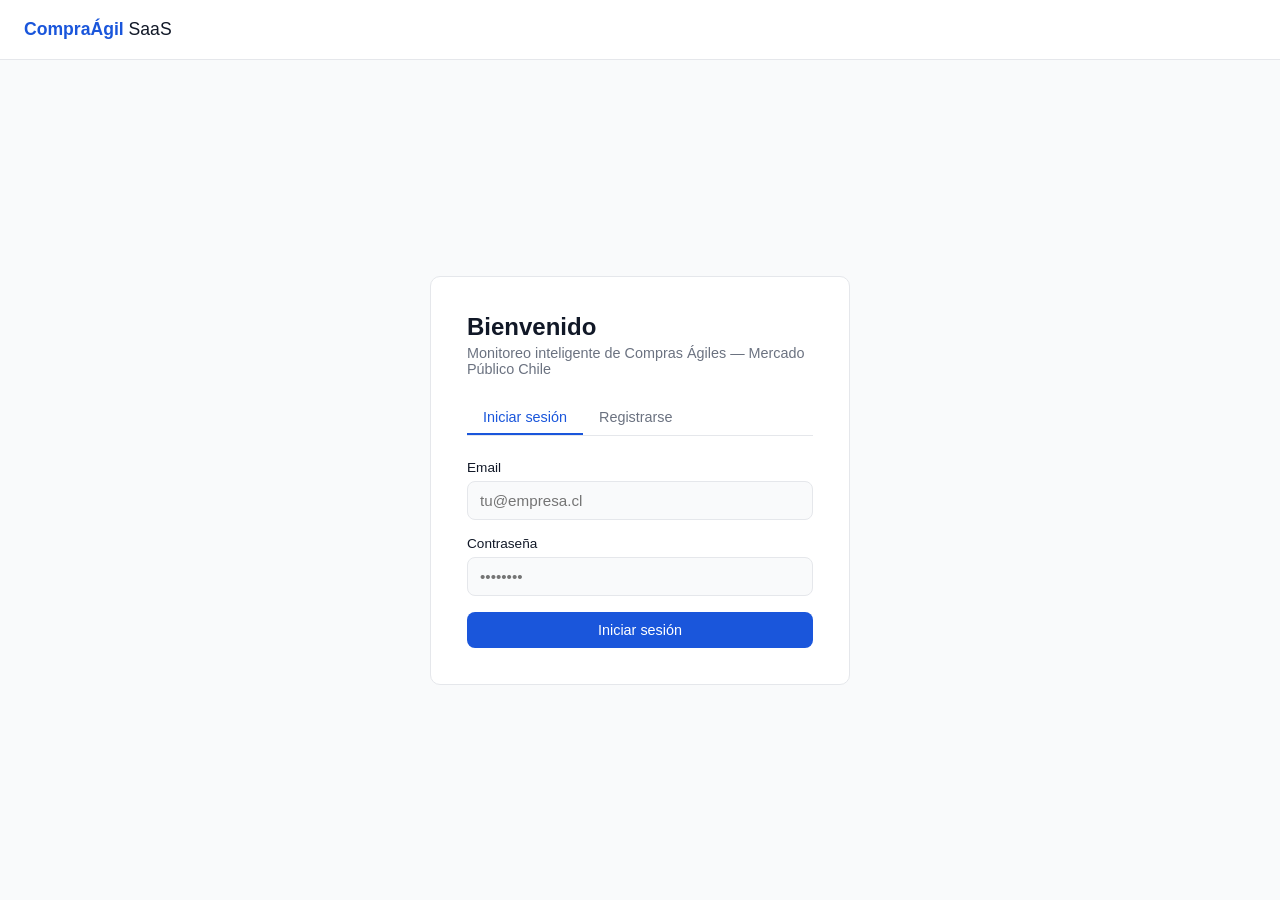
<file: app/static/index.html>
<!DOCTYPE html>
<html lang="es">
<head>
  <meta charset="UTF-8" />
  <meta name="viewport" content="width=device-width, initial-scale=1.0" />
  <title>CompraÁgil SaaS — Mercado Público</title>
  <link rel="icon" href="data:image/svg+xml,<svg xmlns='http://www.w3.org/2000/svg' viewBox='0 0 100 100'><text y='.9em' font-size='90'>🛒</text></svg>">
  <style>
    :root {
      --primary: #1a56db;
      --primary-dark: #1240aa;
      --success: #0e9f6e;
      --warning: #c27803;
      --danger: #e02424;
      --bg: #f9fafb;
      --card: #ffffff;
      --border: #e5e7eb;
      --text: #111827;
      --muted: #6b7280;
      --radius: 10px;
    }
    * { box-sizing: border-box; margin: 0; padding: 0; }
    body { font-family: -apple-system, BlinkMacSystemFont, "Segoe UI", Roboto, sans-serif; background: var(--bg); color: var(--text); min-height: 100vh; }

    nav { background: var(--card); border-bottom: 1px solid var(--border); padding: 0 24px; height: 60px; display: flex; align-items: center; justify-content: space-between; position: sticky; top: 0; z-index: 100; }
    .nav-brand { font-weight: 700; font-size: 1.1rem; color: var(--primary); }
    .nav-brand span { color: var(--text); font-weight: 400; }
    .nav-actions { display: flex; gap: 10px; align-items: center; }
    .nav-user { font-size: .85rem; color: var(--muted); }

    .page { display: none; }
    .page.active { display: block; }

    .auth-wrap { min-height: calc(100vh - 60px); display: flex; align-items: center; justify-content: center; padding: 24px; }
    .auth-card { background: var(--card); border: 1px solid var(--border); border-radius: var(--radius); padding: 36px; width: 100%; max-width: 420px; }
    .auth-card h2 { margin-bottom: 4px; }
    .auth-card p { color: var(--muted); font-size: .9rem; margin-bottom: 24px; }
    .auth-tabs { display: flex; gap: 0; margin-bottom: 24px; border-bottom: 1px solid var(--border); }
    .auth-tab { padding: 8px 16px; cursor: pointer; font-size: .9rem; color: var(--muted); border-bottom: 2px solid transparent; transition: all .2s; }
    .auth-tab.active { color: var(--primary); border-bottom-color: var(--primary); }

    .form-group { margin-bottom: 16px; }
    label { display: block; font-size: .85rem; font-weight: 500; margin-bottom: 6px; }
    input, textarea, select { width: 100%; padding: 10px 12px; border: 1px solid var(--border); border-radius: 8px; font-size: .95rem; font-family: inherit; transition: border-color .2s; background: var(--bg); }
    input:focus, textarea:focus, select:focus { outline: none; border-color: var(--primary); box-shadow: 0 0 0 3px rgba(26,86,219,.1); }
    textarea { resize: vertical; min-height: 100px; }

    .btn { padding: 10px 20px; border-radius: 8px; border: none; font-size: .9rem; font-weight: 500; cursor: pointer; transition: all .2s; display: inline-flex; align-items: center; gap: 6px; }
    .btn-primary { background: var(--primary); color: #fff; }
    .btn-primary:hover { background: var(--primary-dark); }
    .btn-outline { background: transparent; color: var(--primary); border: 1px solid var(--primary); }
    .btn-outline:hover { background: rgba(26,86,219,.05); }
    .btn-sm { padding: 6px 12px; font-size: .8rem; }
    .btn-full { width: 100%; justify-content: center; }
    .btn:disabled { opacity: .6; cursor: not-allowed; }

    .dashboard { max-width: 1200px; margin: 0 auto; padding: 24px; }
    .dashboard-header { display: flex; align-items: center; justify-content: space-between; margin-bottom: 24px; }
    .dashboard-header h1 { font-size: 1.4rem; }

    .stats-grid { display: grid; grid-template-columns: repeat(auto-fit, minmax(160px, 1fr)); gap: 16px; margin-bottom: 24px; }
    .stat-card { background: var(--card); border: 1px solid var(--border); border-radius: var(--radius); padding: 20px; }
    .stat-card .value { font-size: 2rem; font-weight: 700; }
    .stat-card .label { color: var(--muted); font-size: .8rem; margin-top: 4px; }

    .tabs { display: flex; gap: 4px; margin-bottom: 16px; flex-wrap: wrap; }
    .tab { padding: 8px 16px; border-radius: 8px; cursor: pointer; font-size: .85rem; font-weight: 500; background: var(--card); border: 1px solid var(--border); color: var(--muted); transition: all .2s; }
    .tab.active { background: var(--primary); color: #fff; border-color: var(--primary); }

    .opp-list { display: flex; flex-direction: column; gap: 12px; }
    .opp-card { background: var(--card); border: 1px solid var(--border); border-radius: var(--radius); padding: 20px; transition: box-shadow .2s; }
    .opp-card:hover { box-shadow: 0 2px 12px rgba(0,0,0,.08); }
    .opp-header { display: flex; align-items: flex-start; justify-content: space-between; gap: 12px; }
    .opp-title { font-weight: 600; font-size: .95rem; margin-bottom: 4px; }
    .opp-org { color: var(--muted); font-size: .85rem; }
    .opp-meta { display: flex; gap: 8px; flex-wrap: wrap; margin-top: 10px; }
    .badge { padding: 3px 10px; border-radius: 20px; font-size: .75rem; font-weight: 600; }
    .badge-score-high { background: #d1fae5; color: #065f46; }
    .badge-score-mid  { background: #fef3c7; color: #92400e; }
    .badge-score-low  { background: #fee2e2; color: #991b1b; }
    .badge-cotizar    { background: #dbeafe; color: #1e40af; }
    .badge-investigar { background: #fef3c7; color: #92400e; }
    .badge-ignorar    { background: #f3f4f6; color: #6b7280; }
    .opp-body { margin-top: 12px; font-size: .875rem; color: var(--muted); }
    .opp-footer { display: flex; align-items: center; justify-content: space-between; margin-top: 12px; flex-wrap: wrap; gap: 8px; }

    .config-wrap { max-width: 720px; margin: 0 auto; padding: 24px; }
    .config-wrap h2 { margin-bottom: 4px; }
    .config-wrap .subtitle { color: var(--muted); font-size: .9rem; margin-bottom: 24px; }
    .section { background: var(--card); border: 1px solid var(--border); border-radius: var(--radius); padding: 24px; margin-bottom: 20px; }
    .section h3 { margin-bottom: 16px; font-size: 1rem; }
    .ai-hint { background: #eff6ff; border: 1px solid #bfdbfe; border-radius: 8px; padding: 12px 16px; font-size: .85rem; color: #1e40af; margin-bottom: 16px; }

    .pagination { display: flex; gap: 6px; justify-content: center; margin-top: 20px; flex-wrap: wrap; }
    .page-btn { padding: 6px 12px; border: 1px solid var(--border); border-radius: 6px; background: var(--card); cursor: pointer; font-size: .85rem; transition: all .2s; }
    .page-btn.active { background: var(--primary); color: #fff; border-color: var(--primary); }
    .page-btn:hover:not(.active) { background: var(--bg); }

    .alert { padding: 12px 16px; border-radius: 8px; margin-bottom: 16px; font-size: .9rem; }
    .alert-error { background: #fee2e2; color: #991b1b; border: 1px solid #fca5a5; }
    .alert-success { background: #d1fae5; color: #065f46; border: 1px solid #6ee7b7; }
    .alert-info { background: #eff6ff; color: #1e40af; border: 1px solid #bfdbfe; }

    .spinner { display: inline-block; width: 18px; height: 18px; border: 2px solid rgba(255,255,255,.3); border-top-color: #fff; border-radius: 50%; animation: spin .6s linear infinite; }
    @keyframes spin { to { transform: rotate(360deg); } }
    .loading-state { text-align: center; padding: 40px; color: var(--muted); }
    .empty-state { text-align: center; padding: 60px 24px; color: var(--muted); }
    .empty-state h3 { font-size: 1.1rem; margin-bottom: 8px; color: var(--text); }

    @media (max-width: 600px) {
      .dashboard { padding: 16px; }
      .opp-header { flex-direction: column; }
      .stats-grid { grid-template-columns: repeat(2, 1fr); }
    }
  </style>
</head>
<body>

<nav>
  <div class="nav-brand">CompraÁgil <span>SaaS</span></div>
  <div class="nav-actions">
    <span class="nav-user" id="navUserEmail"></span>
    <button class="btn btn-outline btn-sm" id="btnConfig" style="display:none" onclick="showPage('config')">⚙️ Configurar</button>
    <button class="btn btn-outline btn-sm" id="btnDash" style="display:none" onclick="showPage('dashboard')">📊 Dashboard</button>
    <button class="btn btn-sm" id="btnLogout" style="display:none; background:#f3f4f6; color:#374151" onclick="logout()">Salir</button>
  </div>
</nav>

<!-- AUTH -->
<div class="page active" id="page-auth">
  <div class="auth-wrap">
    <div class="auth-card">
      <h2>Bienvenido</h2>
      <p>Monitoreo inteligente de Compras Ágiles — Mercado Público Chile</p>
      <div class="auth-tabs">
        <div class="auth-tab active" onclick="switchAuthTab('login')">Iniciar sesión</div>
        <div class="auth-tab" onclick="switchAuthTab('register')">Registrarse</div>
      </div>
      <div id="authAlert"></div>
      <form id="formLogin" onsubmit="doLogin(event)">
        <div class="form-group"><label>Email</label><input type="email" id="loginEmail" required placeholder="tu@empresa.cl" /></div>
        <div class="form-group"><label>Contraseña</label><input type="password" id="loginPassword" required placeholder="••••••••" /></div>
        <button type="submit" class="btn btn-primary btn-full" id="btnLogin">Iniciar sesión</button>
      </form>
      <form id="formRegister" style="display:none" onsubmit="doRegister(event)">
        <div class="form-group"><label>Email</label><input type="email" id="regEmail" required placeholder="tu@empresa.cl" /></div>
        <div class="form-group"><label>Contraseña (mín. 8 caracteres)</label><input type="password" id="regPassword" required placeholder="••••••••" minlength="8" /></div>
        <div class="form-group"><label>Nombre</label><input type="text" id="regName" placeholder="Nombre completo" /></div>
        <div class="form-group"><label>Empresa</label><input type="text" id="regCompany" placeholder="Nombre de tu empresa" /></div>
        <button type="submit" class="btn btn-primary btn-full" id="btnRegister">Crear cuenta</button>
      </form>
    </div>
  </div>
</div>

<!-- CONFIG -->
<div class="page" id="page-config">
  <div class="config-wrap">
    <h2>⚙️ Configuración de perfil</h2>
    <p class="subtitle">Define cómo la IA analiza las Compras Ágiles para tu empresa.</p>
    <div id="configAlert"></div>

    <div class="section">
      <h3>🤖 Generador de prompt con IA</h3>
      <div class="ai-hint">Describe tu empresa y la IA generará automáticamente el prompt optimizado para buscar las mejores Compras Ágiles para ti.</div>
      <div class="form-group"><label>Descripción de tu empresa y servicios</label><textarea id="businessDescription" rows="5" placeholder="Ej: Somos una consultora tecnológica especializada en desarrollo web, Power BI, automatización n8n, Python..."></textarea></div>
      <div class="form-group"><label>Contexto adicional (opcional)</label><input type="text" id="extraContext" placeholder="Ej: Solo región de Los Lagos, montos entre 500K y 5M CLP" /></div>
      <button class="btn btn-primary" onclick="generatePrompt()" id="btnGeneratePrompt">✨ Generar prompt con IA</button>
    </div>

    <div class="section">
      <h3>📝 Prompt del sistema</h3>
      <div class="form-group"><label>Prompt generado / personalizado</label><textarea id="systemPrompt" rows="10" placeholder="El prompt aparecerá aquí después de generarlo..."></textarea></div>
    </div>

    <div class="section">
      <h3>🔍 Filtros de búsqueda</h3>
      <div class="form-group"><label>Score mínimo para notificar (0-100)</label><input type="number" id="minScore" min="0" max="100" value="60" /></div>
      <div class="form-group"><label>Monto mínimo CLP</label><input type="number" id="minAmount" min="0" placeholder="0" /></div>
      <div class="form-group"><label>Monto máximo CLP (vacío = sin límite)</label><input type="number" id="maxAmount" placeholder="Sin límite" /></div>
    </div>

    <div class="section">
      <h3>📱 Notificaciones Telegram</h3>
      <div class="form-group"><label>Chat ID de Telegram</label><input type="text" id="telegramChatId" placeholder="Ej: 8594675819" /></div>
      <div class="form-group" style="display:flex;align-items:center;gap:8px"><input type="checkbox" id="telegramEnabled" style="width:auto" /><label for="telegramEnabled" style="margin:0">Activar notificaciones Telegram</label></div>
    </div>

    <div style="display:flex;gap:12px">
      <button class="btn btn-primary" onclick="saveConfig()" id="btnSaveConfig">💾 Guardar configuración</button>
      <button class="btn btn-outline" onclick="showPage('dashboard')">← Volver al dashboard</button>
    </div>
  </div>
</div>

<!-- DASHBOARD -->
<div class="page" id="page-dashboard">
  <div class="dashboard">
    <div class="dashboard-header">
      <div>
        <h1>📊 Mis oportunidades</h1>
        <p style="color:var(--muted);font-size:.85rem" id="dashSubtitle">Cargando...</p>
      </div>
      <div style="display:flex;gap:8px">
        <button class="btn btn-outline btn-sm" id="btnRefresh" onclick="refreshOpportunities()">🔄 Actualizar</button>
        <button class="btn btn-sm" id="btnReset" onclick="resetAndRefresh()" style="background:#fef2f2;color:#b91c1c;border:1px solid #fca5a5" title="Borra los resultados y re-evalúa todo con tu prompt actual">🗑️ Re-evaluar todo</button>
      </div>
    </div>

    <div class="stats-grid">
      <div class="stat-card"><div class="value" id="statTotal">-</div><div class="label">Total oportunidades</div></div>
      <div class="stat-card"><div class="value" id="statCotizar">-</div><div class="label">Para cotizar</div></div>
      <div class="stat-card"><div class="value" id="statScore">-</div><div class="label">Score promedio</div></div>
      <div class="stat-card"><div class="value" id="statMonto">-</div><div class="label">Potencial estimado</div></div>
    </div>

    <div class="tabs" id="filterTabs">
      <div class="tab active" onclick="setFilter('all')">Todas</div>
      <div class="tab" onclick="setFilter('cotizar')">🎯 Cotizar</div>
      <div class="tab" onclick="setFilter('investigar')">🔍 Investigar</div>
      <div class="tab" onclick="setFilter('ignorar')">❌ Ignorar</div>
    </div>

    <div id="dashAlert"></div>
    <div id="oppList" class="opp-list"><div class="loading-state">Cargando oportunidades...</div></div>
    <div class="pagination" id="pagination"></div>
  </div>
</div>

<script>
const API = '';
let token = localStorage.getItem('access_token');
let currentFilter = 'all';

window.addEventListener('DOMContentLoaded', () => {
  if (token) { showLoggedIn(); showPage('dashboard'); loadDashboard(); }
  else showPage('auth');
});

function switchAuthTab(tab) {
  document.querySelectorAll('.auth-tab').forEach((t, i) => t.classList.toggle('active', (i===0)===(tab==='login')));
  document.getElementById('formLogin').style.display = tab==='login' ? '' : 'none';
  document.getElementById('formRegister').style.display = tab==='register' ? '' : 'none';
  document.getElementById('authAlert').innerHTML = '';
}

async function doLogin(e) {
  e.preventDefault();
  const btn = document.getElementById('btnLogin');
  btn.disabled = true; btn.innerHTML = '<span class="spinner"></span> Ingresando...';
  try {
    const res = await api('/auth/login', 'POST', { email: document.getElementById('loginEmail').value, password: document.getElementById('loginPassword').value });
    saveTokens(res); showLoggedIn(res.email); showPage('dashboard'); await loadDashboard();
  } catch(err) { showAlert('authAlert', err.message, 'error'); }
  finally { btn.disabled = false; btn.textContent = 'Iniciar sesión'; }
}

async function doRegister(e) {
  e.preventDefault();
  const btn = document.getElementById('btnRegister');
  btn.disabled = true; btn.innerHTML = '<span class="spinner"></span> Creando cuenta...';
  try {
    const res = await api('/auth/register', 'POST', {
      email: document.getElementById('regEmail').value,
      password: document.getElementById('regPassword').value,
      name: document.getElementById('regName').value || undefined,
      company_name: document.getElementById('regCompany').value || undefined,
    });
    saveTokens(res); showLoggedIn(res.email); showPage('config');
    showAlert('configAlert', '¡Cuenta creada! Configura tu perfil para empezar.', 'success');
  } catch(err) { showAlert('authAlert', err.message, 'error'); }
  finally { btn.disabled = false; btn.textContent = 'Crear cuenta'; }
}

function saveTokens(res) {
  token = res.access_token;
  localStorage.setItem('access_token', token);
  localStorage.setItem('refresh_token', res.refresh_token);
  localStorage.setItem('user_email', res.email);
}

function showLoggedIn(email) {
  email = email || localStorage.getItem('user_email') || '';
  document.getElementById('navUserEmail').textContent = email;
  ['btnConfig','btnDash','btnLogout'].forEach(id => document.getElementById(id).style.display = '');
}

async function logout() {
  const rt = localStorage.getItem('refresh_token');
  if (rt) { try { await api('/auth/logout', 'POST', { refresh_token: rt }); } catch {} }
  localStorage.clear(); token = null;
  ['btnConfig','btnDash','btnLogout'].forEach(id => document.getElementById(id).style.display = 'none');
  document.getElementById('navUserEmail').textContent = '';
  showPage('auth');
}

async function loadDashboard() {
  await Promise.all([loadStats(), loadOpportunities()]);
}

async function refreshOpportunities() {
  const btn = document.getElementById('btnRefresh');
  btn.disabled = true;
  btn.innerHTML = '<span class="spinner"></span> Iniciando...';
  try {
    const before = await api('/opportunities/stats');
    await api('/users/me/refresh', 'POST');
    btn.innerHTML = '<span class="spinner"></span> Analizando con IA...';
    document.getElementById('oppList').innerHTML = '<div class="loading-state">Analizando compras ágiles con IA... esto tarda ~1 minuto</div>';
    await pollForNewOpportunities(btn, before.total || 0);
  } catch(e) {
    showAlert('dashAlert', e.message, 'error');
    await loadDashboard();
    btn.disabled = false;
    btn.textContent = '🔄 Actualizar';
  }
}

async function pollForNewOpportunities(btn, initialTotal) {
  const maxWait = 90;
  let elapsed = 0;
  while (elapsed < maxWait) {
    await new Promise(r => setTimeout(r, 4000));
    elapsed += 4;
    try {
      const s = await api('/opportunities/stats');
      btn.innerHTML = `<span class="spinner"></span> Analizando... (${elapsed}s)`;
      if (s.total > initialTotal) {
        await loadDashboard();
        showAlert('dashAlert', `✅ ${s.total - initialTotal} nuevas oportunidades encontradas.`, 'success');
        btn.disabled = false; btn.textContent = '🔄 Actualizar';
        return;
      }
    } catch(e) { /* sigue esperando */ }
  }
  await loadDashboard();
  showAlert('dashAlert', 'Análisis completado. Si no hay resultados nuevos, intenta de nuevo o ajusta tu prompt.', 'info');
  btn.disabled = false; btn.textContent = '🔄 Actualizar';
}

async function resetAndRefresh() {
  if (!confirm('¿Seguro? Esto borrará todas tus oportunidades actuales y las re-evaluará desde cero con tu prompt actual.')) return;
  const btnReset = document.getElementById('btnReset');
  const btnRefresh = document.getElementById('btnRefresh');
  btnReset.disabled = true; btnRefresh.disabled = true;
  btnReset.innerHTML = '<span class="spinner"></span> Limpiando...';
  document.getElementById('oppList').innerHTML = '<div class="loading-state">Borrando resultados anteriores...</div>';
  try {
    await api('/opportunities', 'DELETE');
    await loadStats();
    btnReset.innerHTML = '<span class="spinner"></span> Analizando...';
    document.getElementById('oppList').innerHTML = '<div class="loading-state">Re-evaluando con tu prompt actual... (~1 minuto)</div>';
    await api('/users/me/refresh', 'POST');
    await pollForNewOpportunities(btnReset, 0);
  } catch(e) {
    showAlert('dashAlert', e.message, 'error');
    await loadDashboard();
  } finally {
    btnReset.disabled = false; btnRefresh.disabled = false;
    btnReset.textContent = '🗑️ Re-evaluar todo';
    btnRefresh.textContent = '🔄 Actualizar';
  }
}

async function loadStats() {
  try {
    const s = await api('/opportunities/stats');
    document.getElementById('statTotal').textContent = s.total || 0;
    document.getElementById('statCotizar').textContent = s.por_accion?.cotizar || 0;
    document.getElementById('statScore').textContent = s.score_promedio ? s.score_promedio.toFixed(1) : '-';
    const m = s.monto_total_potencial;
    document.getElementById('statMonto').textContent = m ? '$' + Math.round(m/1000).toLocaleString('es-CL') + 'K' : '-';
    document.getElementById('dashSubtitle').textContent = `${s.total} oportunidades encontradas para tu empresa`;
  } catch(e) { console.error(e); }
}

async function loadOpportunities(page = 1) {
  const list = document.getElementById('oppList');
  list.innerHTML = '<div class="loading-state">Cargando...</div>';
  const params = new URLSearchParams({ page, page_size: 20, order_by: 'score' });
  if (currentFilter !== 'all') params.set('accion', currentFilter);
  try {
    const data = await api('/opportunities?' + params);
    if (!data.data.length) {
      list.innerHTML = '<div class="empty-state"><h3>Sin oportunidades aquí</h3><p>Configura tu perfil o espera al próximo ciclo (cada 2 horas).</p></div>';
      document.getElementById('pagination').innerHTML = ''; return;
    }
    list.innerHTML = data.data.map(renderOpp).join('');
    renderPagination(data.page, data.pages);
  } catch(e) { list.innerHTML = `<div class="alert alert-error">${e.message}</div>`; }
}

function renderOpp(o) {
  const sc = o.score >= 80 ? 'badge-score-high' : o.score >= 60 ? 'badge-score-mid' : 'badge-score-low';
  const ac = `badge-${o.accion||'ignorar'}`;
  const monto = o.monto_clp ? '$' + Number(o.monto_clp).toLocaleString('es-CL') + ' CLP' : 'No informado';
  return `<div class="opp-card">
    <div class="opp-header">
      <div style="flex:1"><div class="opp-title">${esc(o.nombre||o.mp_codigo)}</div><div class="opp-org">${esc(o.organismo||'')} · ${esc(o.region||'')}</div></div>
      <a href="${o.url_mp||'#'}" target="_blank" class="btn btn-outline btn-sm">Ver en MP ↗</a>
    </div>
    <div class="opp-meta">
      <span class="badge ${sc}">Score ${o.score}</span>
      <span class="badge ${ac}">${o.accion||'ignorar'}</span>
      <span class="badge" style="background:#f3f4f6">${monto}</span>
      <span class="badge" style="background:#f3f4f6">Cierre: ${o.fecha_cierre||'N/D'}</span>
    </div>
    ${o.resumen ? `<div class="opp-body">${esc(o.resumen)}</div>` : ''}
    ${o.justificacion ? `<div class="opp-body" style="margin-top:6px;color:#374151">${esc(o.justificacion)}</div>` : ''}
    <div class="opp-footer">
      <span style="font-size:.8rem;color:var(--muted)">Estado: <b>${o.estado_seguimiento}</b></span>
      <select onchange="updateEstado('${o.id}', this.value)" style="padding:4px 8px;font-size:.8rem;width:auto">
        ${['pendiente','cotizando','ganado','perdido','ignorado'].map(s=>`<option value="${s}"${o.estado_seguimiento===s?' selected':''}>${s}</option>`).join('')}
      </select>
    </div>
  </div>`;
}

function renderPagination(page, pages) {
  const el = document.getElementById('pagination');
  if (pages <= 1) { el.innerHTML = ''; return; }
  el.innerHTML = Array.from({length:pages},(_,i)=>i+1)
    .map(i=>`<button class="page-btn${i===page?' active':''}" onclick="loadOpportunities(${i})">${i}</button>`)
    .join('');
}

function setFilter(f) {
  currentFilter = f;
  document.querySelectorAll('#filterTabs .tab').forEach((t,i)=>t.classList.toggle('active',['all','cotizar','investigar','ignorar'][i]===f));
  loadOpportunities(1);
}

async function updateEstado(id, estado) {
  try { await api(`/opportunities/${id}`, 'PATCH', { estado_seguimiento: estado }); } catch(e) { console.error(e); }
}

async function loadConfig() {
  try {
    const cfg = await api('/users/me/config');
    document.getElementById('systemPrompt').value = cfg.system_prompt || '';
    document.getElementById('minScore').value = cfg.min_score || 60;
    document.getElementById('minAmount').value = cfg.min_amount_clp || '';
    document.getElementById('maxAmount').value = cfg.max_amount_clp || '';
    document.getElementById('telegramChatId').value = cfg.telegram_chat_id || '';
    document.getElementById('telegramEnabled').checked = cfg.telegram_enabled || false;
    document.getElementById('businessDescription').value = cfg.business_description || '';
  } catch(e) { console.error(e); }
}

async function generatePrompt() {
  const desc = document.getElementById('businessDescription').value.trim();
  if (!desc) { showAlert('configAlert','Escribe la descripción de tu empresa primero.','error'); return; }
  const btn = document.getElementById('btnGeneratePrompt');
  btn.disabled = true; btn.innerHTML = '<span class="spinner" style="border-top-color:#fff"></span> Generando con IA...';
  try {
    const res = await api('/users/me/generate-prompt', 'POST', {
      business_description: desc,
      extra_context: document.getElementById('extraContext').value || undefined,
    });
    document.getElementById('systemPrompt').value = res.system_prompt;
    showAlert('configAlert', `✅ Prompt generado (${res.tokens_used} tokens). Revísalo y guarda.`, 'success');
  } catch(e) { showAlert('configAlert', e.message, 'error'); }
  finally { btn.disabled = false; btn.textContent = '✨ Generar prompt con IA'; }
}

async function saveConfig() {
  const btn = document.getElementById('btnSaveConfig');
  btn.disabled = true; btn.innerHTML = '<span class="spinner"></span> Guardando...';
  try {
    await api('/users/me/config', 'PUT', {
      system_prompt: document.getElementById('systemPrompt').value,
      min_score: parseInt(document.getElementById('minScore').value) || 60,
      min_amount_clp: parseInt(document.getElementById('minAmount').value) || 0,
      max_amount_clp: parseInt(document.getElementById('maxAmount').value) || undefined,
      telegram_chat_id: document.getElementById('telegramChatId').value || undefined,
      telegram_enabled: document.getElementById('telegramEnabled').checked,
      business_description: document.getElementById('businessDescription').value || undefined,
    });
    showAlert('configAlert', '✅ Configuración guardada.', 'success');
  } catch(e) { showAlert('configAlert', e.message, 'error'); }
  finally { btn.disabled = false; btn.textContent = '💾 Guardar configuración'; }
}

function showPage(name) {
  document.querySelectorAll('.page').forEach(p => p.classList.remove('active'));
  document.getElementById(`page-${name}`).classList.add('active');
  if (name === 'config') loadConfig();
  if (name === 'dashboard') loadDashboard();
}

async function api(path, method = 'GET', body = null) {
  const opts = { method, headers: { 'Content-Type': 'application/json' } };
  if (token) opts.headers['Authorization'] = 'Bearer ' + token;
  if (body) opts.body = JSON.stringify(body);
  const res = await fetch(API + path, opts);
  if (res.status === 401) {
    const rt = localStorage.getItem('refresh_token');
    if (rt && path !== '/auth/refresh') {
      try {
        const rr = await fetch(API + '/auth/refresh', { method:'POST', headers:{'Content-Type':'application/json'}, body: JSON.stringify({refresh_token:rt}) });
        if (rr.ok) {
          const rd = await rr.json(); saveTokens(rd);
          opts.headers['Authorization'] = 'Bearer ' + token;
          const retry = await fetch(API + path, opts);
          if (!retry.ok) throw new Error((await retry.json()).detail || 'Error');
          return retry.status === 204 ? null : retry.json();
        }
      } catch {}
    }
    logout(); throw new Error('Sesión expirada');
  }
  if (res.status === 204) return null;
  const data = await res.json();
  if (!res.ok) throw new Error(data.detail || JSON.stringify(data));
  return data;
}

function showAlert(cid, msg, type = 'info') {
  document.getElementById(cid).innerHTML = `<div class="alert alert-${type}">${msg}</div>`;
  setTimeout(() => { const el = document.getElementById(cid); if (el) el.innerHTML = ''; }, 5000);
}

function esc(s) {
  return String(s).replace(/&/g,'&amp;').replace(/</g,'&lt;').replace(/>/g,'&gt;').replace(/"/g,'&quot;');
}
</script>
</body>
</html>
</file>
